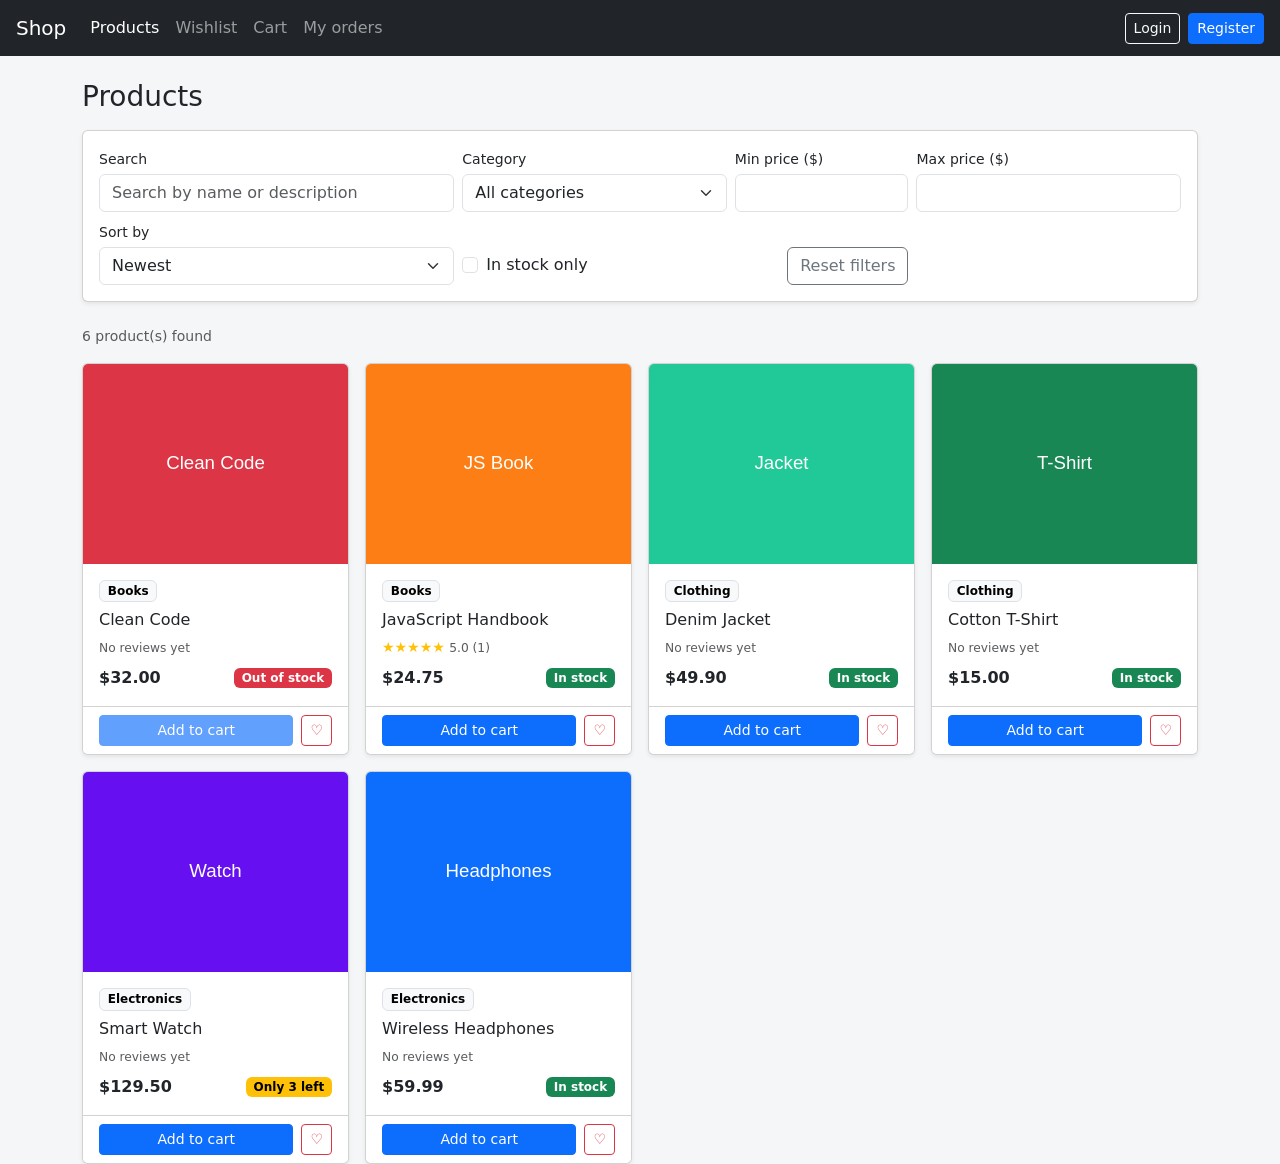
<file: index.html>
<!DOCTYPE html>
<html lang="en">
<head>
  <meta charset="UTF-8">
  <meta name="viewport" content="width=device-width, initial-scale=1">
  <title>Shop</title>
  <link href="https://cdn.jsdelivr.net/npm/bootstrap@5.3.8/dist/css/bootstrap.min.css" rel="stylesheet" integrity="sha384-sRIl4kxILFvY47J16cr9ZwB07vP4J8+LH7qKQnuqkuIAvNWLzeN8tE5YBujZqJLB" crossorigin="anonymous">
  <link href="css/style.css" rel="stylesheet">
</head>
<body>
  <nav id="navbar" class="navbar navbar-expand flex-wrap navbar-dark bg-dark px-3"></nav>

  <div class="container mt-4">
    <h3 class="mb-3">Products</h3>

    <!-- filters -->
    <div class="card shadow-sm mb-4">
      <div class="card-body">
        <div class="row g-2">
          <div class="col-12 col-md-6 col-lg-4">
            <label for="search" class="form-label small mb-1">Search</label>
            <input type="text" id="search" class="form-control" placeholder="Search by name or description">
          </div>
          <div class="col-12 col-md-6 col-lg-3">
            <label for="categoryFilter" class="form-label small mb-1">Category</label>
            <select id="categoryFilter" class="form-select"></select>
          </div>
          <div class="col-6 col-md-3 col-lg-2">
            <label for="minPrice" class="form-label small mb-1">Min price ($)</label>
            <input type="number" id="minPrice" class="form-control">
          </div>
          <div class="col-6 col-md-3 col-lg-3">
            <label for="maxPrice" class="form-label small mb-1">Max price ($)</label>
            <input type="number" id="maxPrice" class="form-control">
          </div>
          <div class="col-12 col-md-6 col-lg-4">
            <label for="sort" class="form-label small mb-1">Sort by</label>
            <select id="sort" class="form-select">
              <option value="newest">Newest</option>
              <option value="price-asc">Price: low to high</option>
              <option value="price-desc">Price: high to low</option>
              <option value="name">Name (A-Z)</option>
              <option value="rating">Top rated</option>
            </select>
          </div>
          <div class="col-12 col-md-6 col-lg-5 d-flex align-items-end justify-content-between gap-3">
            <div class="form-check mb-2">
              <input class="form-check-input" type="checkbox" id="inStock">
              <label class="form-check-label" for="inStock">In stock only</label>
            </div>
            <button class="btn btn-outline-secondary" id="resetBtn">Reset filters</button>
          </div>
        </div>
      </div>
    </div>

    <p class="text-muted small" id="resultCount"></p>
    <div class="row row-cols-1 row-cols-sm-2 row-cols-lg-3 row-cols-xl-4 g-3" id="grid"></div>
  </div>

  <script src="https://cdn.jsdelivr.net/npm/bootstrap@5.3.8/dist/js/bootstrap.bundle.min.js" integrity="sha384-FKyoEForCGlyvwx9Hj09JcYn3nv7wiPVlz7YYwJrWVcXK/BmnVDxM+D2scQbITxI" crossorigin="anonymous"></script>
  <script src="js/data.js"></script>
  <script src="js/shop.js"></script>
  <script src="js/index.js"></script>
</body>
</html>
</file>
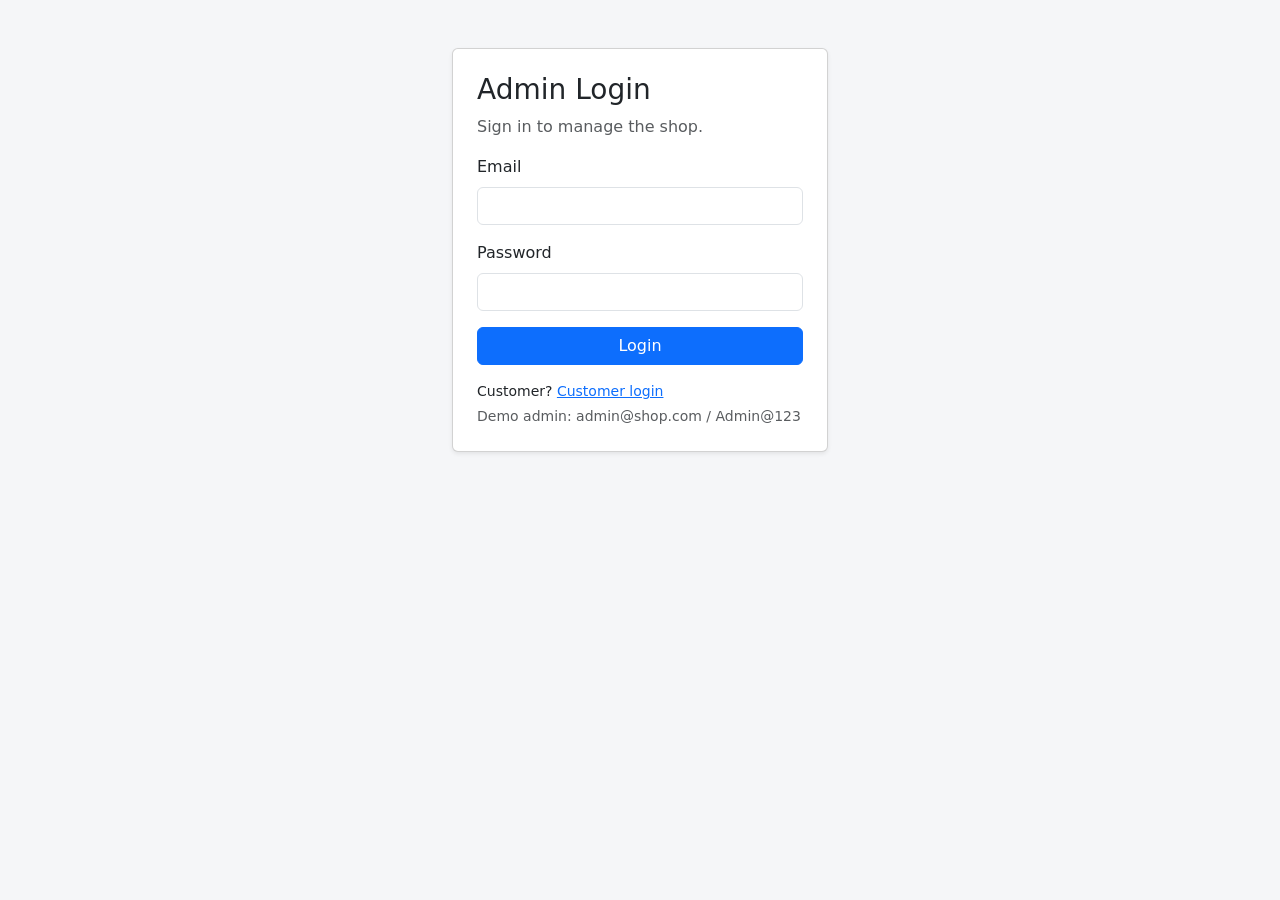
<file: admin-admins.html>
<!DOCTYPE html>
<html lang="en">
<head>
  <meta charset="UTF-8">
  <meta name="viewport" content="width=device-width, initial-scale=1">
  <title>Admins - Admin</title>
  <link href="https://cdn.jsdelivr.net/npm/bootstrap@5.3.8/dist/css/bootstrap.min.css" rel="stylesheet" integrity="sha384-sRIl4kxILFvY47J16cr9ZwB07vP4J8+LH7qKQnuqkuIAvNWLzeN8tE5YBujZqJLB" crossorigin="anonymous">
  <link href="css/style.css" rel="stylesheet">
</head>
<body>
  <nav id="navbar" class="navbar navbar-expand flex-wrap navbar-dark bg-dark px-3"></nav>

  <div class="container mt-4">
    <div class="d-flex justify-content-between align-items-center mb-3">
      <h3>Admins</h3>
      <button class="btn btn-primary" id="addBtn">+ Add admin</button>
    </div>

    <div class="card shadow-sm">
      <div class="table-responsive">
        <table class="table table-hover mb-0">
          <thead class="table-light">
            <tr><th>ID</th><th>Name</th><th>Email</th></tr>
          </thead>
          <tbody id="table"></tbody>
        </table>
      </div>
    </div>
  </div>

  <!-- Add admin form -->
  <div class="modal fade" id="adminModal" tabindex="-1">
    <div class="modal-dialog">
      <div class="modal-content">
        <div class="modal-header">
          <h5 class="modal-title">Add admin</h5>
          <button type="button" class="btn-close" data-bs-dismiss="modal"></button>
        </div>
        <div class="modal-body">
          <div class="mb-3">
            <label for="name" class="form-label">Full name</label>
            <input type="text" id="name" class="form-control">
          </div>
          <div class="mb-3">
            <label for="email" class="form-label">Email</label>
            <input type="text" id="email" class="form-control">
          </div>
          <div class="mb-3">
            <label for="password" class="form-label">Password</label>
            <input type="password" id="password" class="form-control">
            <div class="form-text">At least 8 characters, with a letter and a number.</div>
          </div>
          <div class="mb-3">
            <label for="confirm" class="form-label">Confirm password</label>
            <input type="password" id="confirm" class="form-control">
          </div>
        </div>
        <div class="modal-footer">
          <button class="btn btn-outline-secondary" data-bs-dismiss="modal">Cancel</button>
          <button class="btn btn-primary" id="saveBtn">Add admin</button>
        </div>
      </div>
    </div>
  </div>

  <script src="https://cdn.jsdelivr.net/npm/bootstrap@5.3.8/dist/js/bootstrap.bundle.min.js" integrity="sha384-FKyoEForCGlyvwx9Hj09JcYn3nv7wiPVlz7YYwJrWVcXK/BmnVDxM+D2scQbITxI" crossorigin="anonymous"></script>
  <script src="js/data.js"></script>
  <script src="js/admin-admins.js"></script>
</body>
</html>
</file>
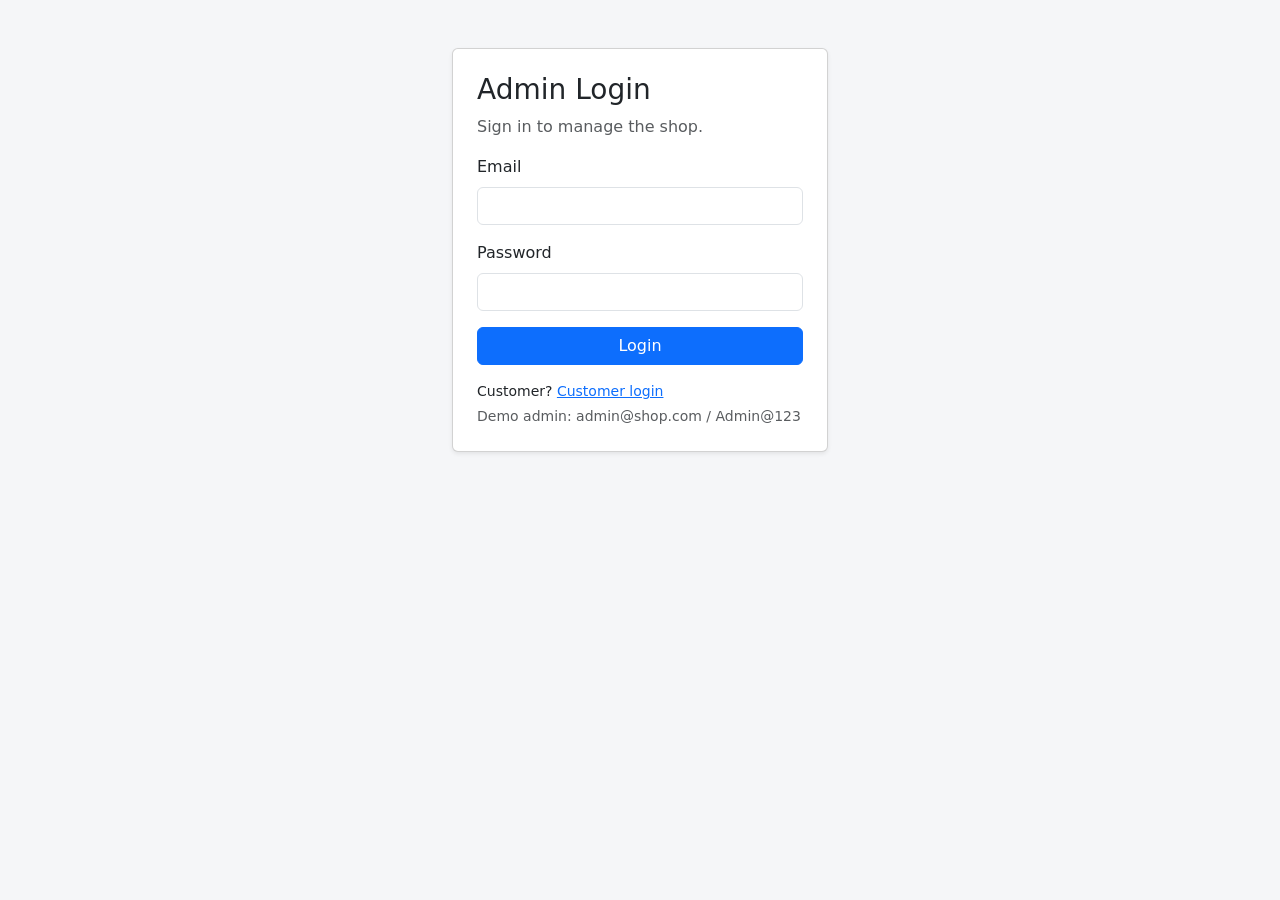
<file: admin-categories.html>
<!DOCTYPE html>
<html lang="en">
<head>
  <meta charset="UTF-8">
  <meta name="viewport" content="width=device-width, initial-scale=1">
  <title>Categories - Admin</title>
  <link href="https://cdn.jsdelivr.net/npm/bootstrap@5.3.8/dist/css/bootstrap.min.css" rel="stylesheet" integrity="sha384-sRIl4kxILFvY47J16cr9ZwB07vP4J8+LH7qKQnuqkuIAvNWLzeN8tE5YBujZqJLB" crossorigin="anonymous">
  <link href="css/style.css" rel="stylesheet">
</head>
<body>
  <nav id="navbar" class="navbar navbar-expand flex-wrap navbar-dark bg-dark px-3"></nav>

  <div class="container mt-4">
    <div class="d-flex justify-content-between align-items-center mb-3">
      <h3>Categories</h3>
      <button class="btn btn-primary" id="addBtn">+ Add category</button>
    </div>

    <div class="card shadow-sm">
      <div class="table-responsive">
        <table class="table table-hover mb-0">
          <thead class="table-light">
            <tr><th>ID</th><th>Name</th><th>Description</th><th class="text-center">Products</th><th class="text-end">Actions</th></tr>
          </thead>
          <tbody id="table"></tbody>
        </table>
      </div>
    </div>
  </div>

  <!-- Add / Edit form -->
  <div class="modal fade" id="categoryModal" tabindex="-1">
    <div class="modal-dialog">
      <div class="modal-content">
        <div class="modal-header">
          <h5 class="modal-title" id="modalTitle">Add category</h5>
          <button type="button" class="btn-close" data-bs-dismiss="modal"></button>
        </div>
        <div class="modal-body">
          <div class="mb-3">
            <label for="name" class="form-label">Name</label>
            <input type="text" id="name" class="form-control">
          </div>
          <div class="mb-3">
            <label for="description" class="form-label">Description (optional)</label>
            <textarea id="description" class="form-control" rows="3"></textarea>
          </div>
        </div>
        <div class="modal-footer">
          <button class="btn btn-outline-secondary" data-bs-dismiss="modal">Cancel</button>
          <button class="btn btn-primary" id="saveBtn">Save</button>
        </div>
      </div>
    </div>
  </div>

  <script src="https://cdn.jsdelivr.net/npm/bootstrap@5.3.8/dist/js/bootstrap.bundle.min.js" integrity="sha384-FKyoEForCGlyvwx9Hj09JcYn3nv7wiPVlz7YYwJrWVcXK/BmnVDxM+D2scQbITxI" crossorigin="anonymous"></script>
  <script src="js/data.js"></script>
  <script src="js/admin-categories.js"></script>
</body>
</html>
</file>
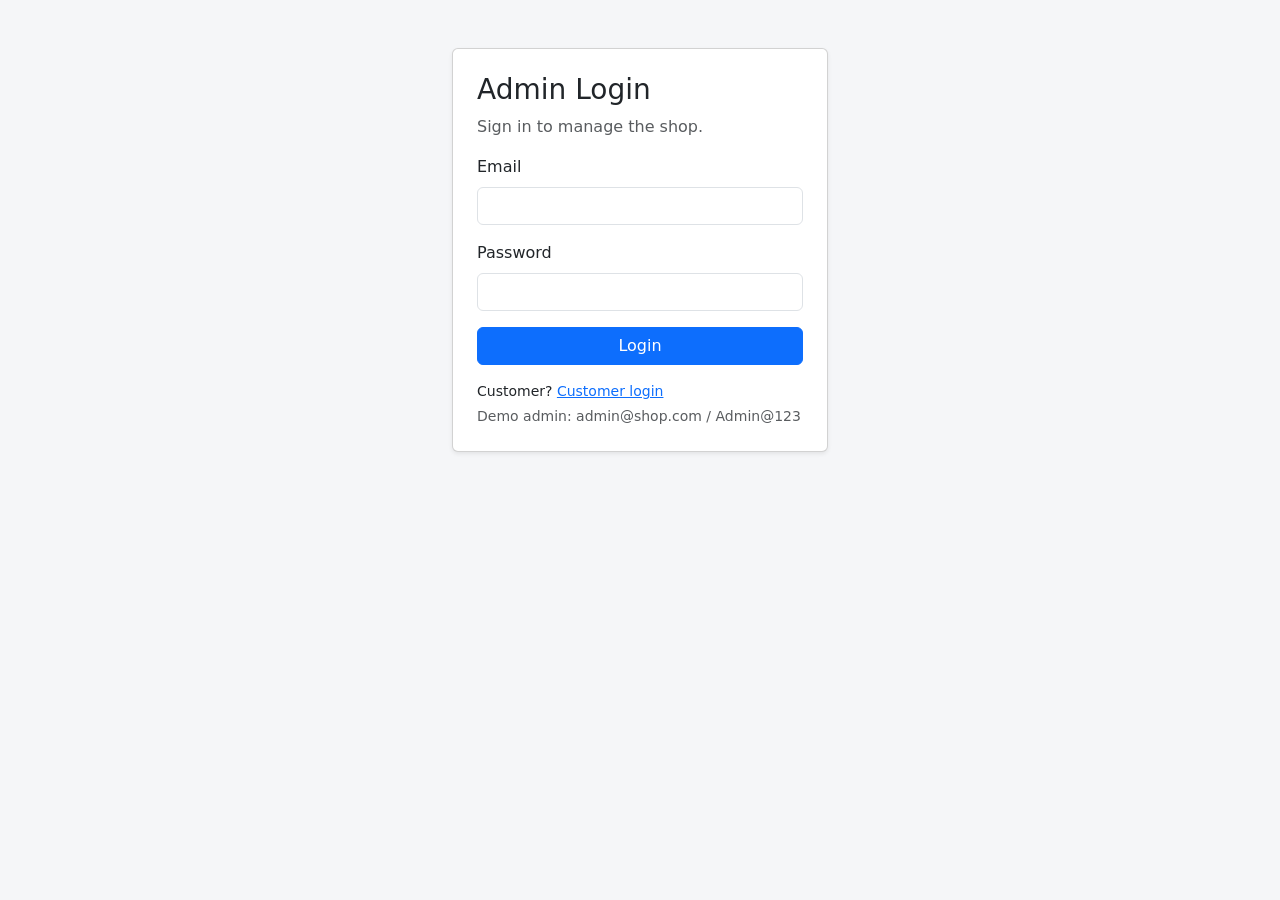
<file: admin-dashboard.html>
<!DOCTYPE html>
<html lang="en">
<head>
  <meta charset="UTF-8">
  <meta name="viewport" content="width=device-width, initial-scale=1">
  <title>Dashboard - Admin</title>
  <link href="https://cdn.jsdelivr.net/npm/bootstrap@5.3.8/dist/css/bootstrap.min.css" rel="stylesheet" integrity="sha384-sRIl4kxILFvY47J16cr9ZwB07vP4J8+LH7qKQnuqkuIAvNWLzeN8tE5YBujZqJLB" crossorigin="anonymous">
  <link href="css/style.css" rel="stylesheet">
</head>
<body>
  <nav id="navbar" class="navbar navbar-expand flex-wrap navbar-dark bg-dark px-3"></nav>

  <div class="container mt-4">
    <h3 class="mb-4">Dashboard</h3>
    <div class="row g-3" id="cards"></div>
  </div>

  <script src="https://cdn.jsdelivr.net/npm/bootstrap@5.3.8/dist/js/bootstrap.bundle.min.js" integrity="sha384-FKyoEForCGlyvwx9Hj09JcYn3nv7wiPVlz7YYwJrWVcXK/BmnVDxM+D2scQbITxI" crossorigin="anonymous"></script>
  <script src="js/data.js"></script>
  <script src="js/admin-dashboard.js"></script>
</body>
</html>
</file>
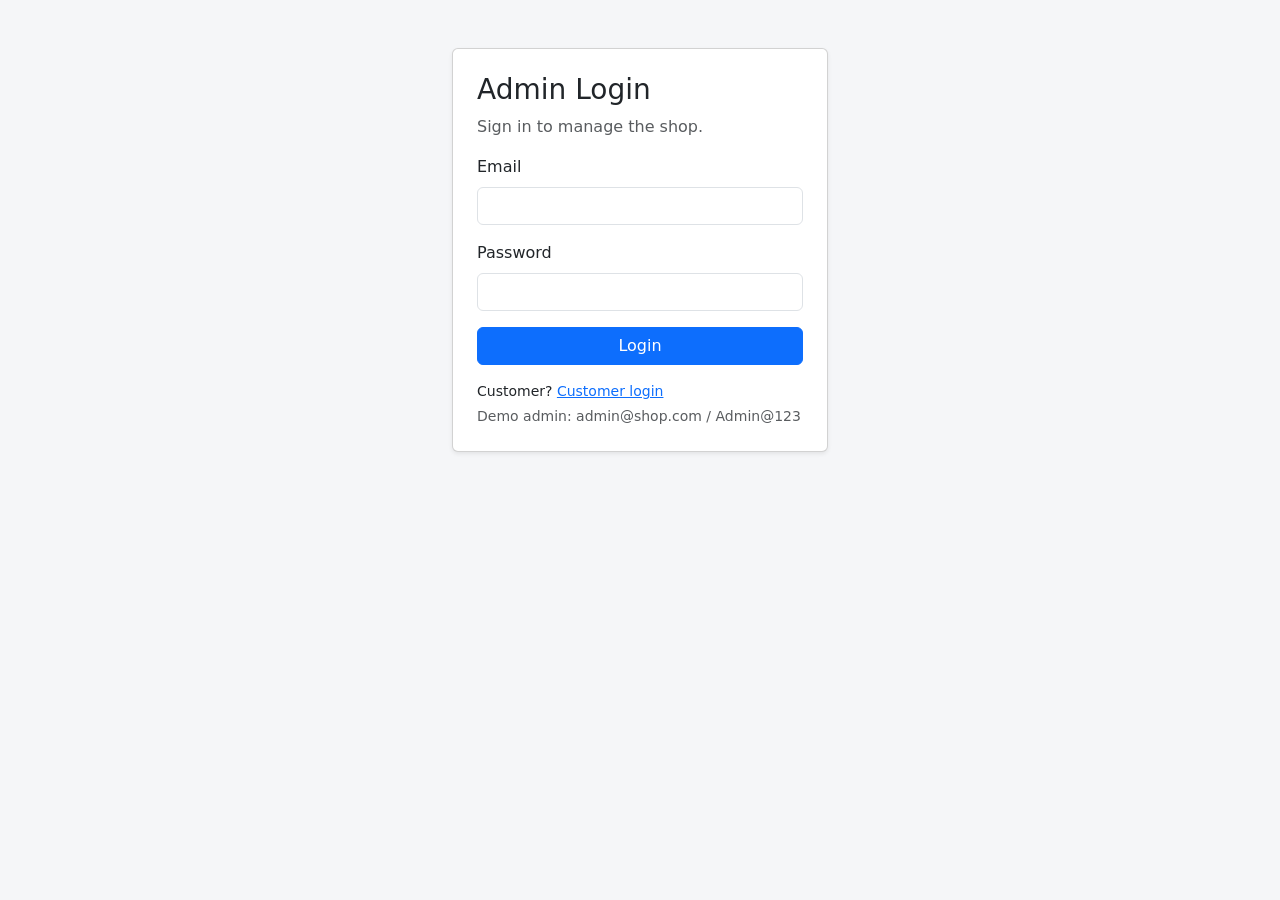
<file: admin-login.html>
<!DOCTYPE html>
<html lang="en">
<head>
  <meta charset="UTF-8">
  <meta name="viewport" content="width=device-width, initial-scale=1">
  <title>Admin Login</title>
  <link href="https://cdn.jsdelivr.net/npm/bootstrap@5.3.8/dist/css/bootstrap.min.css" rel="stylesheet" integrity="sha384-sRIl4kxILFvY47J16cr9ZwB07vP4J8+LH7qKQnuqkuIAvNWLzeN8tE5YBujZqJLB" crossorigin="anonymous">
  <link href="css/style.css" rel="stylesheet">
</head>
<body>
  <div class="container mt-5" style="max-width: 400px;">
    <div class="card p-4 shadow-sm">
      <h3>Admin Login</h3>
      <p class="text-muted">Sign in to manage the shop.</p>

      <div id="alert" class="alert alert-danger d-none"></div>

      <form id="loginForm" novalidate>
        <div class="mb-3">
          <label for="email" class="form-label">Email</label>
          <input type="text" id="email" class="form-control">
        </div>
        <div class="mb-3">
          <label for="password" class="form-label">Password</label>
          <input type="password" id="password" class="form-control">
        </div>
        <button type="submit" class="btn btn-primary w-100">Login</button>
      </form>

      <p class="small mt-3 mb-1">Customer? <a href="login.html">Customer login</a></p>
      <p class="small text-muted mb-0">Demo admin: admin@shop.com / Admin@123</p>
    </div>
  </div>

  <script src="https://cdn.jsdelivr.net/npm/bootstrap@5.3.8/dist/js/bootstrap.bundle.min.js" integrity="sha384-FKyoEForCGlyvwx9Hj09JcYn3nv7wiPVlz7YYwJrWVcXK/BmnVDxM+D2scQbITxI" crossorigin="anonymous"></script>
  <script src="js/data.js"></script>
  <script src="js/admin-login.js"></script>
</body>
</html>
</file>
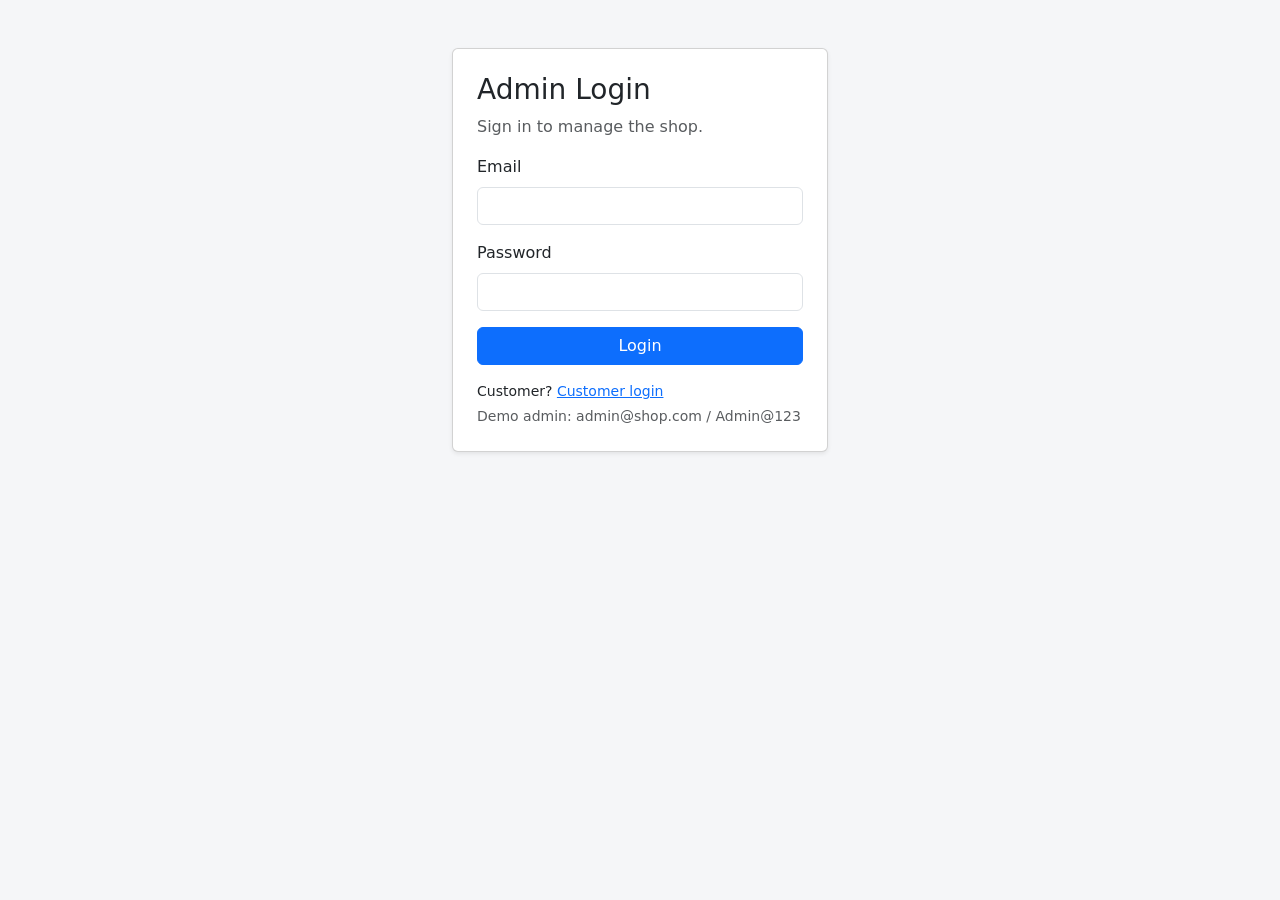
<file: admin-orders.html>
<!DOCTYPE html>
<html lang="en">
<head>
  <meta charset="UTF-8">
  <meta name="viewport" content="width=device-width, initial-scale=1">
  <title>Orders - Admin</title>
  <link href="https://cdn.jsdelivr.net/npm/bootstrap@5.3.8/dist/css/bootstrap.min.css" rel="stylesheet" integrity="sha384-sRIl4kxILFvY47J16cr9ZwB07vP4J8+LH7qKQnuqkuIAvNWLzeN8tE5YBujZqJLB" crossorigin="anonymous">
  <link href="css/style.css" rel="stylesheet">
</head>
<body>
  <nav id="navbar" class="navbar navbar-expand flex-wrap navbar-dark bg-dark px-3"></nav>

  <div class="container mt-4">
    <h3 class="mb-3">Orders</h3>

    <!-- search and filter -->
    <div class="row g-2 mb-3">
      <div class="col-md-6">
        <input type="text" id="search" class="form-control" placeholder="Search by order ID or customer">
      </div>
      <div class="col-md-6">
        <select id="statusFilter" class="form-select">
          <option value="">All statuses</option>
          <option value="pending">Pending</option>
          <option value="confirmed">Confirmed</option>
          <option value="rejected">Rejected</option>
          <option value="returns">Return requested</option>
        </select>
      </div>
    </div>

    <div class="card shadow-sm">
      <div class="table-responsive">
        <table class="table table-hover mb-0">
          <thead class="table-light">
            <tr><th>Order</th><th>Customer</th><th>Date</th><th class="text-center">Items</th><th class="text-end">Total</th><th>Status</th><th class="text-end">Actions</th></tr>
          </thead>
          <tbody id="table"></tbody>
        </table>
      </div>
    </div>
  </div>

  <!-- Order details -->
  <div class="modal fade" id="orderModal" tabindex="-1">
    <div class="modal-dialog modal-lg">
      <div class="modal-content">
        <div class="modal-header">
          <h5 class="modal-title" id="modalTitle"></h5>
          <button type="button" class="btn-close" data-bs-dismiss="modal"></button>
        </div>
        <div class="modal-body" id="modalBody"></div>
        <div class="modal-footer" id="modalFooter"></div>
      </div>
    </div>
  </div>

  <script src="https://cdn.jsdelivr.net/npm/bootstrap@5.3.8/dist/js/bootstrap.bundle.min.js" integrity="sha384-FKyoEForCGlyvwx9Hj09JcYn3nv7wiPVlz7YYwJrWVcXK/BmnVDxM+D2scQbITxI" crossorigin="anonymous"></script>
  <script src="js/data.js"></script>
  <script src="js/admin-orders.js"></script>
</body>
</html>
</file>
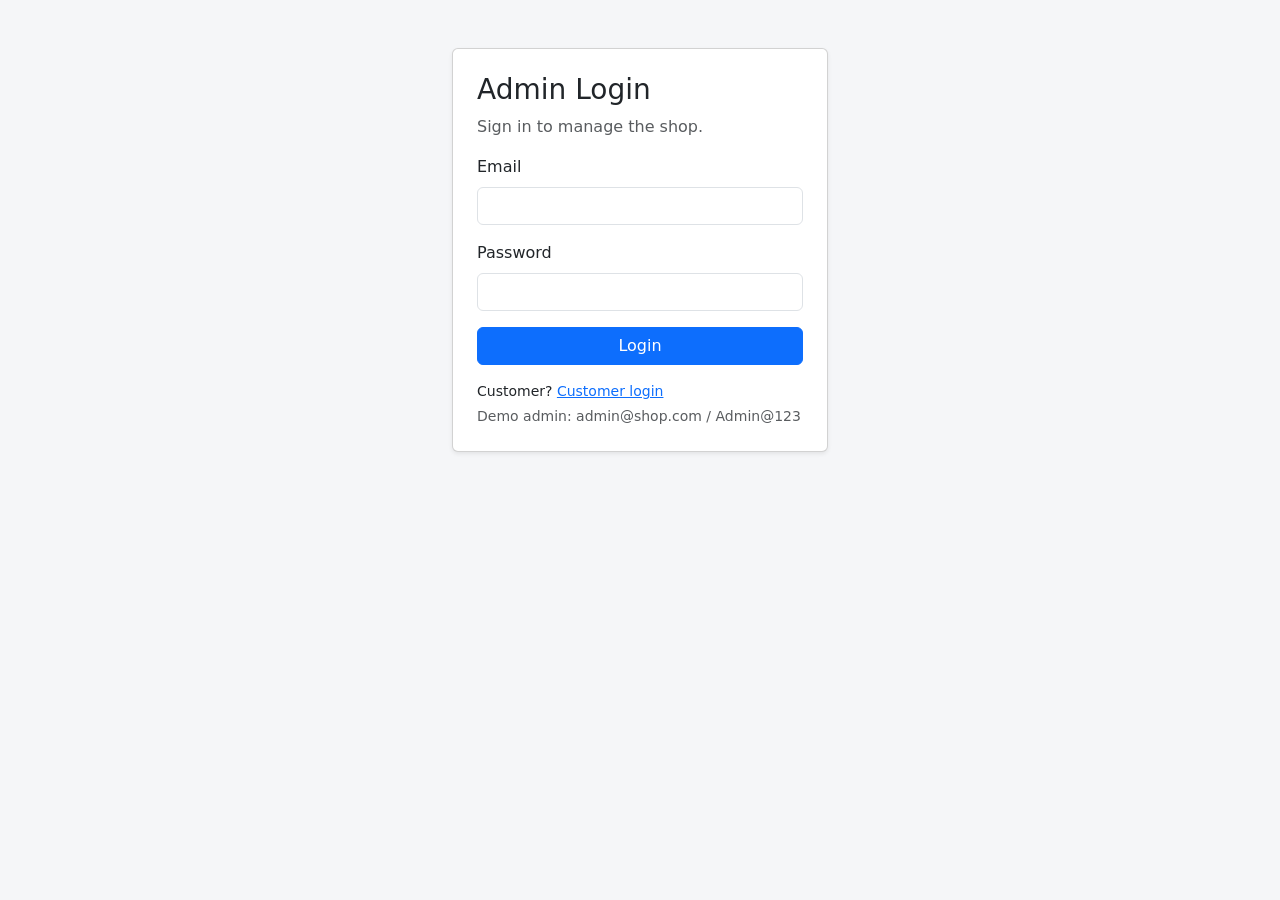
<file: admin-products.html>
<!DOCTYPE html>
<html lang="en">
<head>
  <meta charset="UTF-8">
  <meta name="viewport" content="width=device-width, initial-scale=1">
  <title>Products - Admin</title>
  <link href="https://cdn.jsdelivr.net/npm/bootstrap@5.3.8/dist/css/bootstrap.min.css" rel="stylesheet" integrity="sha384-sRIl4kxILFvY47J16cr9ZwB07vP4J8+LH7qKQnuqkuIAvNWLzeN8tE5YBujZqJLB" crossorigin="anonymous">
  <link href="css/style.css" rel="stylesheet">
</head>
<body>
  <nav id="navbar" class="navbar navbar-expand flex-wrap navbar-dark bg-dark px-3"></nav>

  <div class="container mt-4">
    <div class="d-flex justify-content-between align-items-center mb-3">
      <h3>Products</h3>
      <button class="btn btn-primary" id="addBtn">+ Add product</button>
    </div>

    <!-- search and filter -->
    <div class="row g-2 mb-3">
      <div class="col-md-6">
        <input type="text" id="search" class="form-control" placeholder="Search by name or ID">
      </div>
      <div class="col-md-6">
        <select id="categoryFilter" class="form-select"></select>
      </div>
    </div>

    <div class="card shadow-sm">
      <div class="table-responsive">
        <table class="table table-hover mb-0">
          <thead class="table-light">
            <tr><th>Image</th><th>ID</th><th>Name</th><th>Category</th><th class="text-end">Price</th><th class="text-center">Stock</th><th class="text-end">Actions</th></tr>
          </thead>
          <tbody id="table"></tbody>
        </table>
      </div>
    </div>
  </div>

  <!-- Add / Edit form -->
  <div class="modal fade" id="productModal" tabindex="-1">
    <div class="modal-dialog modal-lg">
      <div class="modal-content">
        <div class="modal-header">
          <h5 class="modal-title" id="modalTitle">Add product</h5>
          <button type="button" class="btn-close" data-bs-dismiss="modal"></button>
        </div>
        <div class="modal-body">
          <div class="row g-3">
            <div class="col-md-8">
              <label for="name" class="form-label">Name</label>
              <input type="text" id="name" class="form-control">
            </div>
            <div class="col-md-4">
              <label for="category" class="form-label">Category</label>
              <select id="category" class="form-select"></select>
            </div>
            <div class="col-6">
              <label for="price" class="form-label">Price ($)</label>
              <input type="number" id="price" class="form-control">
            </div>
            <div class="col-6">
              <label for="stock" class="form-label">Stock quantity</label>
              <input type="number" id="stock" class="form-control">
            </div>
            <div class="col-12">
              <label for="description" class="form-label">Description</label>
              <textarea id="description" class="form-control" rows="3"></textarea>
            </div>

            <!-- image: upload a file OR paste a link -->
            <div class="col-md-7">
              <label for="imageFile" class="form-label">Image</label>
              <div class="mb-2">
                <input type="file" id="imageFile" class="form-control" accept="image/*">
              </div>
              <div>
                <input type="text" id="imageUrl" class="form-control" placeholder="or paste an image link (https://...)">
              </div>
            </div>
            <div class="col-md-5 text-center">
              <img id="preview" class="img-fluid rounded border d-none" style="max-height: 150px;" alt="preview">
            </div>
          </div>
        </div>
        <div class="modal-footer">
          <button class="btn btn-outline-secondary" data-bs-dismiss="modal">Cancel</button>
          <button class="btn btn-primary" id="saveBtn">Save</button>
        </div>
      </div>
    </div>
  </div>

  <script src="https://cdn.jsdelivr.net/npm/bootstrap@5.3.8/dist/js/bootstrap.bundle.min.js" integrity="sha384-FKyoEForCGlyvwx9Hj09JcYn3nv7wiPVlz7YYwJrWVcXK/BmnVDxM+D2scQbITxI" crossorigin="anonymous"></script>
  <script src="js/data.js"></script>
  <script src="js/admin-products.js"></script>
</body>
</html>
</file>
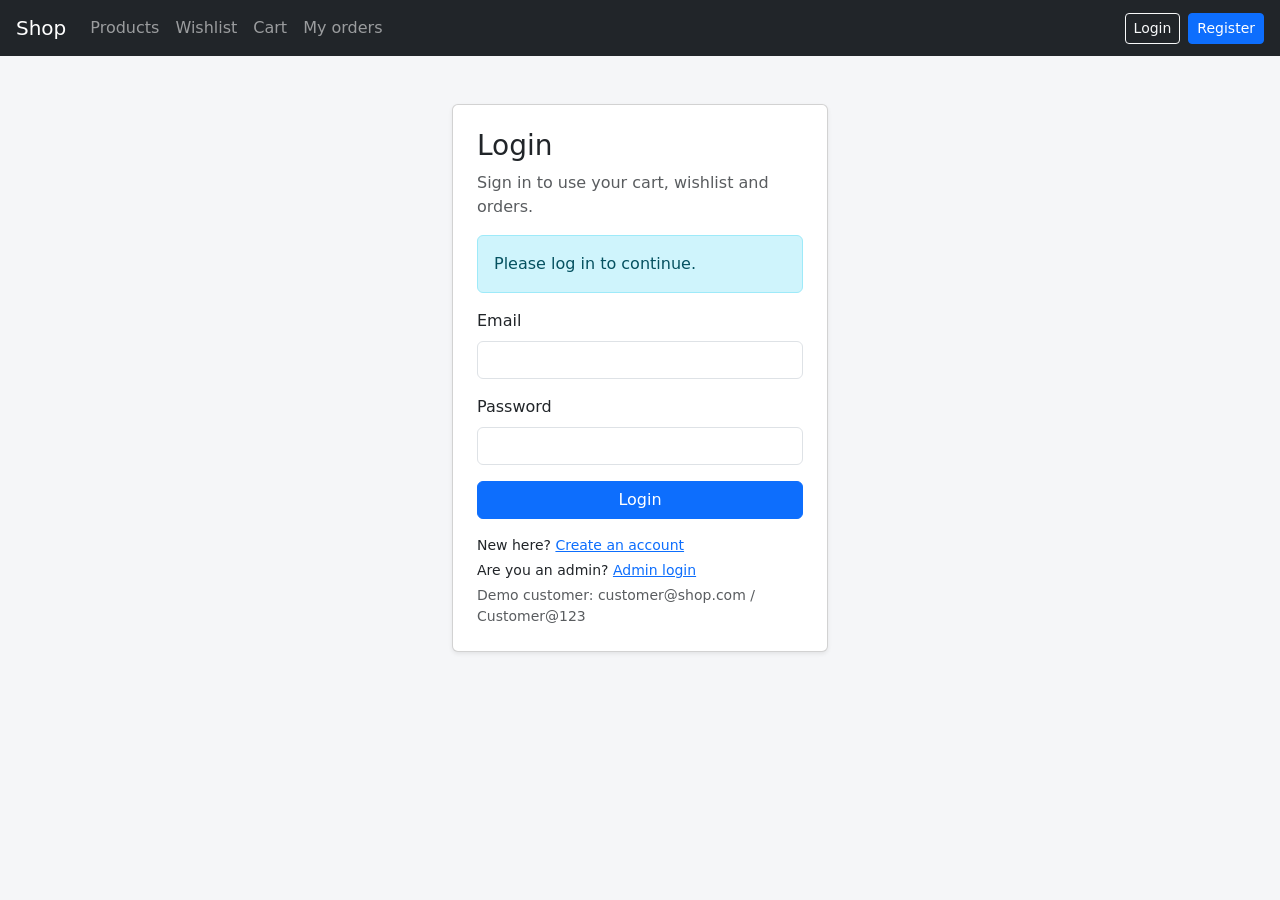
<file: cart.html>
<!DOCTYPE html>
<html lang="en">
<head>
  <meta charset="UTF-8">
  <meta name="viewport" content="width=device-width, initial-scale=1">
  <title>Cart - Shop</title>
  <link href="https://cdn.jsdelivr.net/npm/bootstrap@5.3.8/dist/css/bootstrap.min.css" rel="stylesheet" integrity="sha384-sRIl4kxILFvY47J16cr9ZwB07vP4J8+LH7qKQnuqkuIAvNWLzeN8tE5YBujZqJLB" crossorigin="anonymous">
  <link href="css/style.css" rel="stylesheet">
</head>
<body>
  <nav id="navbar" class="navbar navbar-expand flex-wrap navbar-dark bg-dark px-3"></nav>

  <div class="container mt-4">
    <h3 class="mb-3">Shopping cart</h3>
    <div id="content"></div>
  </div>

  <script src="https://cdn.jsdelivr.net/npm/bootstrap@5.3.8/dist/js/bootstrap.bundle.min.js" integrity="sha384-FKyoEForCGlyvwx9Hj09JcYn3nv7wiPVlz7YYwJrWVcXK/BmnVDxM+D2scQbITxI" crossorigin="anonymous"></script>
  <script src="js/data.js"></script>
  <script src="js/shop.js"></script>
  <script src="js/cart.js"></script>
</body>
</html>
</file>
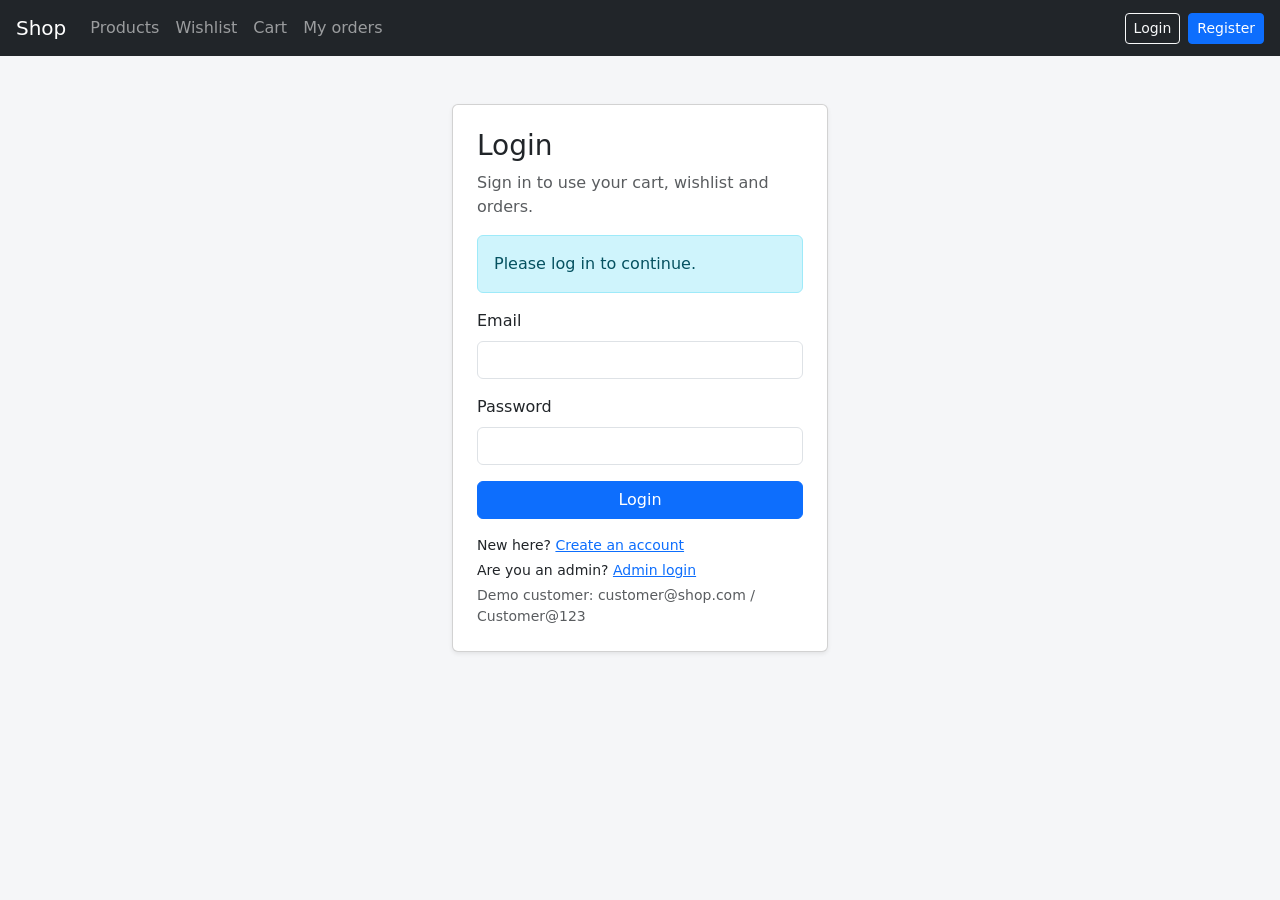
<file: checkout.html>
<!DOCTYPE html>
<html lang="en">
<head>
  <meta charset="UTF-8">
  <meta name="viewport" content="width=device-width, initial-scale=1">
  <title>Checkout - Shop</title>
  <link href="https://cdn.jsdelivr.net/npm/bootstrap@5.3.8/dist/css/bootstrap.min.css" rel="stylesheet" integrity="sha384-sRIl4kxILFvY47J16cr9ZwB07vP4J8+LH7qKQnuqkuIAvNWLzeN8tE5YBujZqJLB" crossorigin="anonymous">
  <link href="css/style.css" rel="stylesheet">
</head>
<body>
  <nav id="navbar" class="navbar navbar-expand flex-wrap navbar-dark bg-dark px-3"></nav>

  <div class="container mt-4">
    <h3 class="mb-3">Checkout</h3>

    <div class="row g-4">
      <div class="col-12 col-lg-7">
        <div class="card shadow-sm mb-3">
          <div class="card-body">
            <h5 class="mb-3">Shipping details</h5>
            <div class="row g-3">
              <div class="col-12 col-md-6">
                <label for="fullName" class="form-label">Full name</label>
                <input type="text" id="fullName" class="form-control">
              </div>
              <div class="col-12 col-md-6">
                <label for="phone" class="form-label">Phone</label>
                <input type="text" id="phone" class="form-control" placeholder="e.g. 01012345678">
              </div>
              <div class="col-12">
                <label for="address" class="form-label">Address</label>
                <input type="text" id="address" class="form-control">
              </div>
              <div class="col-12 col-md-6">
                <label for="city" class="form-label">City</label>
                <input type="text" id="city" class="form-control">
              </div>
            </div>
          </div>
        </div>

        <div class="card shadow-sm">
          <div class="card-body">
            <h5 class="mb-3">Payment</h5>
            <div class="form-check mb-2">
              <input class="form-check-input" type="radio" name="payment" id="payCod" value="cod" checked>
              <label class="form-check-label" for="payCod">Cash on delivery</label>
            </div>
            <div class="form-check mb-3">
              <input class="form-check-input" type="radio" name="payment" id="payPaypal" value="paypal">
              <label class="form-check-label" for="payPaypal">PayPal (sandbox)</label>
            </div>

            <div id="codArea">
              <button class="btn btn-primary" id="placeBtn">Place order</button>
            </div>
            <div id="paypalArea" class="d-none">
              <p class="small text-muted">Pay with a PayPal <strong>sandbox</strong> account. No real money is charged.</p>
              <div id="paypalButtons"></div>
            </div>
          </div>
        </div>
      </div>

      <div class="col-12 col-lg-5">
        <div class="card shadow-sm"><div class="card-body" id="summary"></div></div>
      </div>
    </div>
  </div>

  <script src="https://cdn.jsdelivr.net/npm/bootstrap@5.3.8/dist/js/bootstrap.bundle.min.js" integrity="sha384-FKyoEForCGlyvwx9Hj09JcYn3nv7wiPVlz7YYwJrWVcXK/BmnVDxM+D2scQbITxI" crossorigin="anonymous"></script>
  <script src="js/data.js"></script>
  <script src="js/shop.js"></script>
  <script src="js/checkout.js"></script>
</body>
</html>
</file>
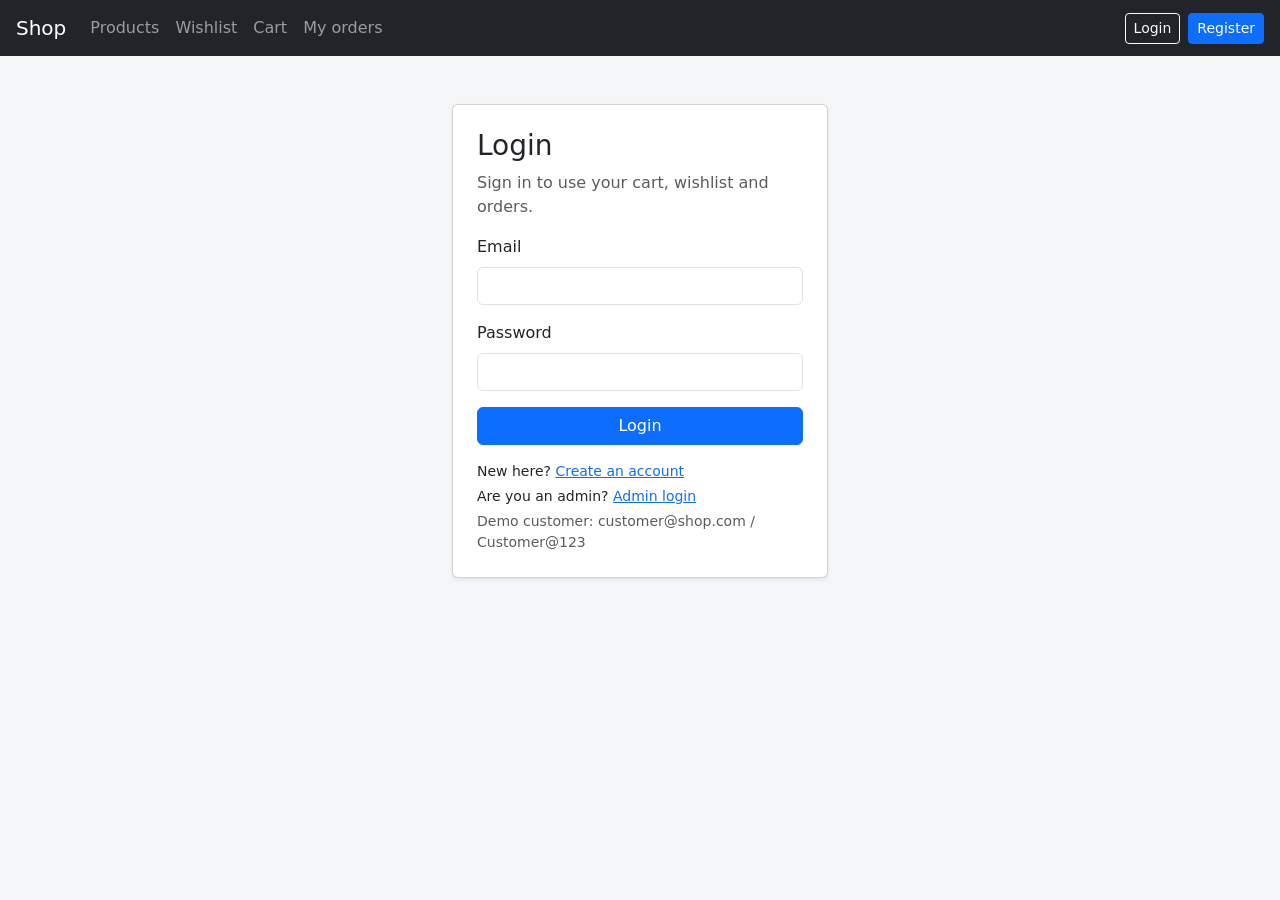
<file: login.html>
<!DOCTYPE html>
<html lang="en">
<head>
  <meta charset="UTF-8">
  <meta name="viewport" content="width=device-width, initial-scale=1">
  <title>Login - Shop</title>
  <link href="https://cdn.jsdelivr.net/npm/bootstrap@5.3.8/dist/css/bootstrap.min.css" rel="stylesheet" integrity="sha384-sRIl4kxILFvY47J16cr9ZwB07vP4J8+LH7qKQnuqkuIAvNWLzeN8tE5YBujZqJLB" crossorigin="anonymous">
  <link href="css/style.css" rel="stylesheet">
</head>
<body>
  <nav id="navbar" class="navbar navbar-expand flex-wrap navbar-dark bg-dark px-3"></nav>

  <div class="container mt-5" style="max-width: 400px;">
    <div class="card p-4 shadow-sm">
      <h3>Login</h3>
      <p class="text-muted">Sign in to use your cart, wishlist and orders.</p>

      <div id="alert" class="alert d-none"></div>

      <form id="loginForm" novalidate>
        <div class="mb-3">
          <label for="email" class="form-label">Email</label>
          <input type="text" id="email" class="form-control">
        </div>
        <div class="mb-3">
          <label for="password" class="form-label">Password</label>
          <input type="password" id="password" class="form-control">
        </div>
        <button type="submit" class="btn btn-primary w-100">Login</button>
      </form>

      <p class="small mt-3 mb-1">New here? <a href="register.html">Create an account</a></p>
      <p class="small mb-1">Are you an admin? <a href="admin-login.html">Admin login</a></p>
      <p class="small text-muted mb-0">Demo customer: customer@shop.com / Customer@123</p>
    </div>
  </div>

  <script src="https://cdn.jsdelivr.net/npm/bootstrap@5.3.8/dist/js/bootstrap.bundle.min.js" integrity="sha384-FKyoEForCGlyvwx9Hj09JcYn3nv7wiPVlz7YYwJrWVcXK/BmnVDxM+D2scQbITxI" crossorigin="anonymous"></script>
  <script src="js/data.js"></script>
  <script src="js/shop.js"></script>
  <script src="js/login.js"></script>
</body>
</html>
</file>
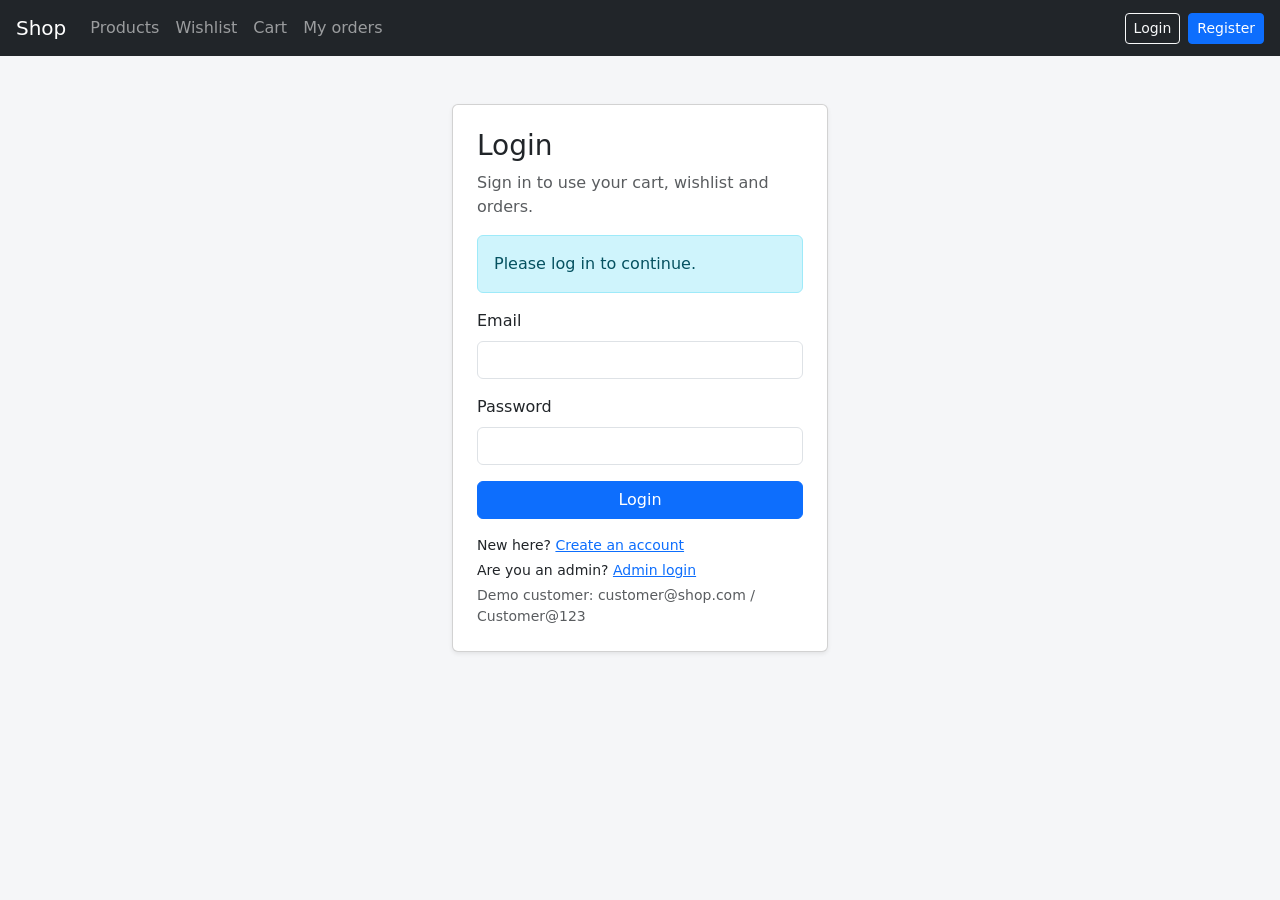
<file: my-orders.html>
<!DOCTYPE html>
<html lang="en">
<head>
  <meta charset="UTF-8">
  <meta name="viewport" content="width=device-width, initial-scale=1">
  <title>My orders - Shop</title>
  <link href="https://cdn.jsdelivr.net/npm/bootstrap@5.3.8/dist/css/bootstrap.min.css" rel="stylesheet" integrity="sha384-sRIl4kxILFvY47J16cr9ZwB07vP4J8+LH7qKQnuqkuIAvNWLzeN8tE5YBujZqJLB" crossorigin="anonymous">
  <link href="css/style.css" rel="stylesheet">
</head>
<body>
  <nav id="navbar" class="navbar navbar-expand flex-wrap navbar-dark bg-dark px-3"></nav>

  <div class="container mt-4">
    <h3 class="mb-3">My orders</h3>

    <div class="card shadow-sm">
      <div class="table-responsive">
        <table class="table table-hover mb-0">
          <thead class="table-light">
            <tr><th>Order</th><th>Date</th><th class="text-center">Items</th><th class="text-end">Total</th><th>Status</th><th>Payment</th><th class="text-end">Actions</th></tr>
          </thead>
          <tbody id="table"></tbody>
        </table>
      </div>
    </div>
  </div>

  <!-- Order details -->
  <div class="modal fade" id="orderModal" tabindex="-1">
    <div class="modal-dialog modal-lg">
      <div class="modal-content">
        <div class="modal-header">
          <h5 class="modal-title" id="modalTitle"></h5>
          <button type="button" class="btn-close" data-bs-dismiss="modal"></button>
        </div>
        <div class="modal-body" id="modalBody"></div>
        <div class="modal-footer" id="modalFooter"></div>
      </div>
    </div>
  </div>

  <!-- Return request -->
  <div class="modal fade" id="returnModal" tabindex="-1">
    <div class="modal-dialog">
      <div class="modal-content">
        <div class="modal-header">
          <h5 class="modal-title" id="returnTitle">Request a return</h5>
          <button type="button" class="btn-close" data-bs-dismiss="modal"></button>
        </div>
        <div class="modal-body">
          <p class="text-muted small">The whole order will be returned. An admin will review your request.</p>
          <div class="mb-3">
            <label for="reason" class="form-label">Reason</label>
            <select id="reason" class="form-select">
              <option value="">Select a reason</option>
              <option>Damaged or defective</option>
              <option>Wrong item received</option>
              <option>Not as described</option>
              <option>Changed my mind</option>
              <option>Other</option>
            </select>
          </div>
          <div class="mb-3">
            <label for="details" class="form-label">Details</label>
            <textarea id="details" class="form-control" rows="3"></textarea>
          </div>
        </div>
        <div class="modal-footer">
          <button class="btn btn-outline-secondary" data-bs-dismiss="modal">Cancel</button>
          <button class="btn btn-primary" id="sendReturnBtn">Send request</button>
        </div>
      </div>
    </div>
  </div>

  <script src="https://cdn.jsdelivr.net/npm/bootstrap@5.3.8/dist/js/bootstrap.bundle.min.js" integrity="sha384-FKyoEForCGlyvwx9Hj09JcYn3nv7wiPVlz7YYwJrWVcXK/BmnVDxM+D2scQbITxI" crossorigin="anonymous"></script>
  <script src="js/data.js"></script>
  <script src="js/shop.js"></script>
  <script src="js/my-orders.js"></script>
</body>
</html>
</file>
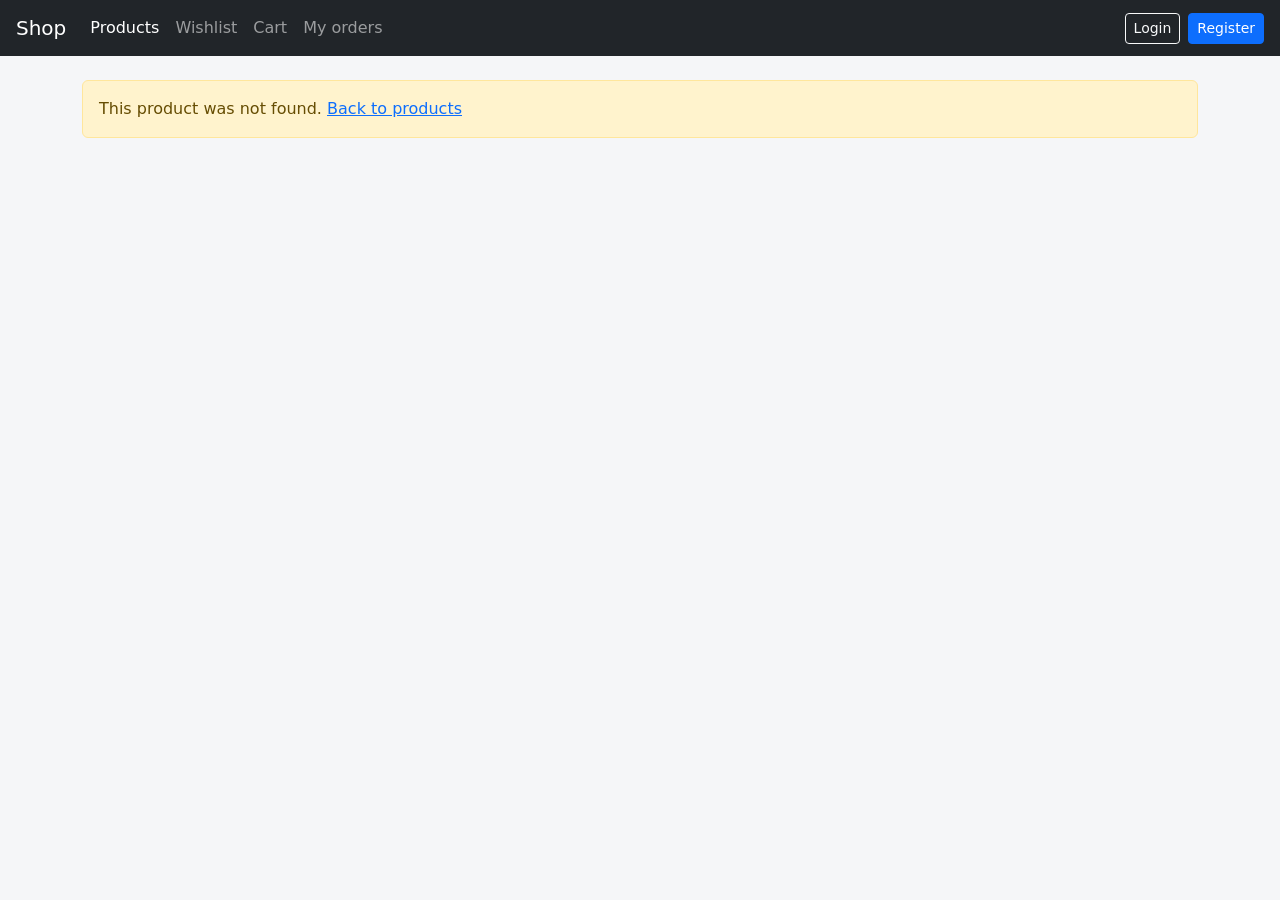
<file: product.html>
<!DOCTYPE html>
<html lang="en">
<head>
  <meta charset="UTF-8">
  <meta name="viewport" content="width=device-width, initial-scale=1">
  <title>Product - Shop</title>
  <link href="https://cdn.jsdelivr.net/npm/bootstrap@5.3.8/dist/css/bootstrap.min.css" rel="stylesheet" integrity="sha384-sRIl4kxILFvY47J16cr9ZwB07vP4J8+LH7qKQnuqkuIAvNWLzeN8tE5YBujZqJLB" crossorigin="anonymous">
  <link href="css/style.css" rel="stylesheet">
</head>
<body>
  <nav id="navbar" class="navbar navbar-expand flex-wrap navbar-dark bg-dark px-3"></nav>

  <div class="container mt-4" id="content"></div>

  <script src="https://cdn.jsdelivr.net/npm/bootstrap@5.3.8/dist/js/bootstrap.bundle.min.js" integrity="sha384-FKyoEForCGlyvwx9Hj09JcYn3nv7wiPVlz7YYwJrWVcXK/BmnVDxM+D2scQbITxI" crossorigin="anonymous"></script>
  <script src="js/data.js"></script>
  <script src="js/shop.js"></script>
  <script src="js/product.js"></script>
</body>
</html>
</file>
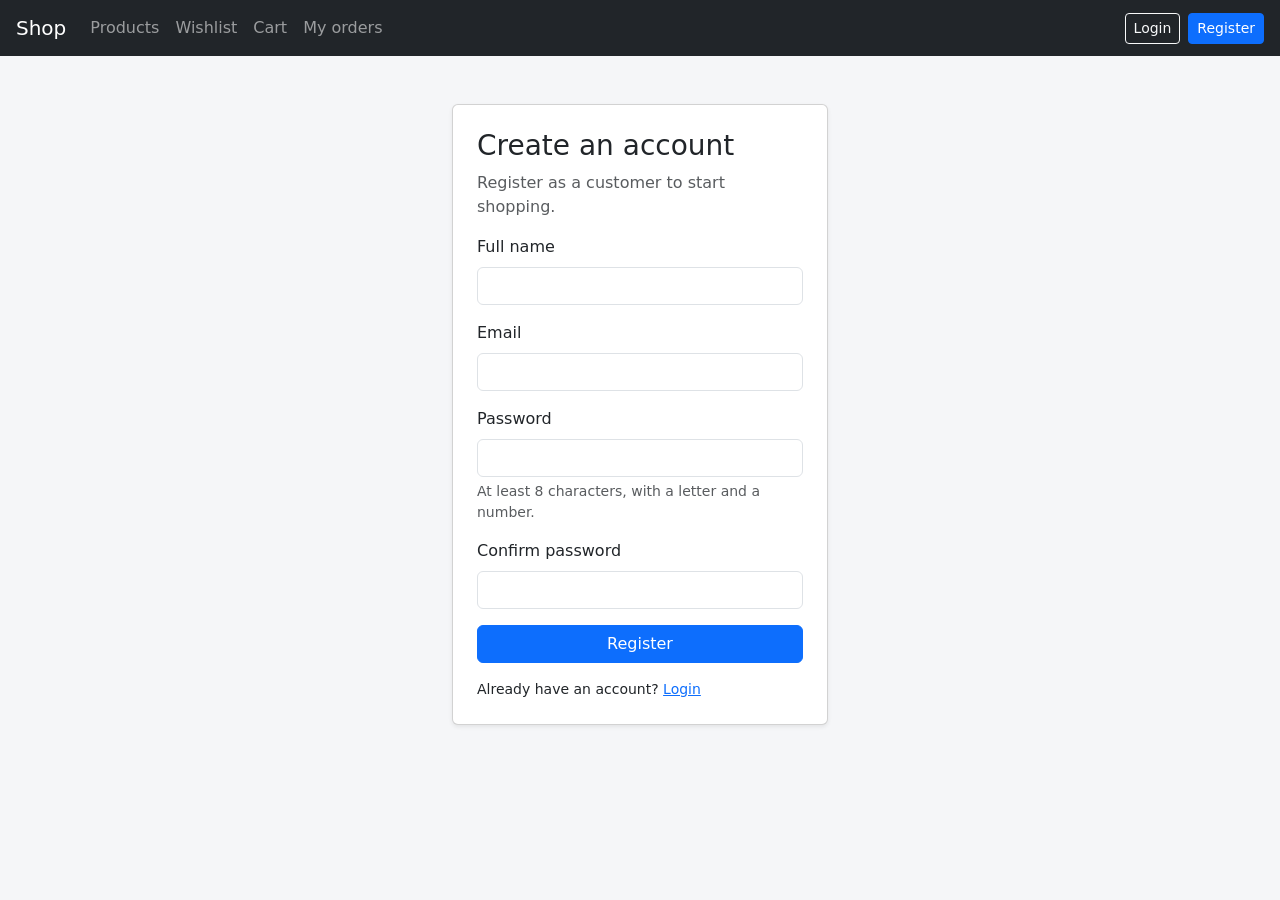
<file: register.html>
<!DOCTYPE html>
<html lang="en">
<head>
  <meta charset="UTF-8">
  <meta name="viewport" content="width=device-width, initial-scale=1">
  <title>Register - Shop</title>
  <link href="https://cdn.jsdelivr.net/npm/bootstrap@5.3.8/dist/css/bootstrap.min.css" rel="stylesheet" integrity="sha384-sRIl4kxILFvY47J16cr9ZwB07vP4J8+LH7qKQnuqkuIAvNWLzeN8tE5YBujZqJLB" crossorigin="anonymous">
  <link href="css/style.css" rel="stylesheet">
</head>
<body>
  <nav id="navbar" class="navbar navbar-expand flex-wrap navbar-dark bg-dark px-3"></nav>

  <div class="container mt-5" style="max-width: 400px;">
    <div class="card p-4 shadow-sm">
      <h3>Create an account</h3>
      <p class="text-muted">Register as a customer to start shopping.</p>

      <form id="registerForm" novalidate>
        <div class="mb-3">
          <label for="name" class="form-label">Full name</label>
          <input type="text" id="name" class="form-control">
        </div>
        <div class="mb-3">
          <label for="email" class="form-label">Email</label>
          <input type="text" id="email" class="form-control">
        </div>
        <div class="mb-3">
          <label for="password" class="form-label">Password</label>
          <input type="password" id="password" class="form-control">
          <div class="form-text">At least 8 characters, with a letter and a number.</div>
        </div>
        <div class="mb-3">
          <label for="confirm" class="form-label">Confirm password</label>
          <input type="password" id="confirm" class="form-control">
        </div>
        <button type="submit" class="btn btn-primary w-100">Register</button>
      </form>

      <p class="small mt-3 mb-0">Already have an account? <a href="login.html">Login</a></p>
    </div>
  </div>

  <script src="https://cdn.jsdelivr.net/npm/bootstrap@5.3.8/dist/js/bootstrap.bundle.min.js" integrity="sha384-FKyoEForCGlyvwx9Hj09JcYn3nv7wiPVlz7YYwJrWVcXK/BmnVDxM+D2scQbITxI" crossorigin="anonymous"></script>
  <script src="js/data.js"></script>
  <script src="js/shop.js"></script>
  <script src="js/register.js"></script>
</body>
</html>
</file>
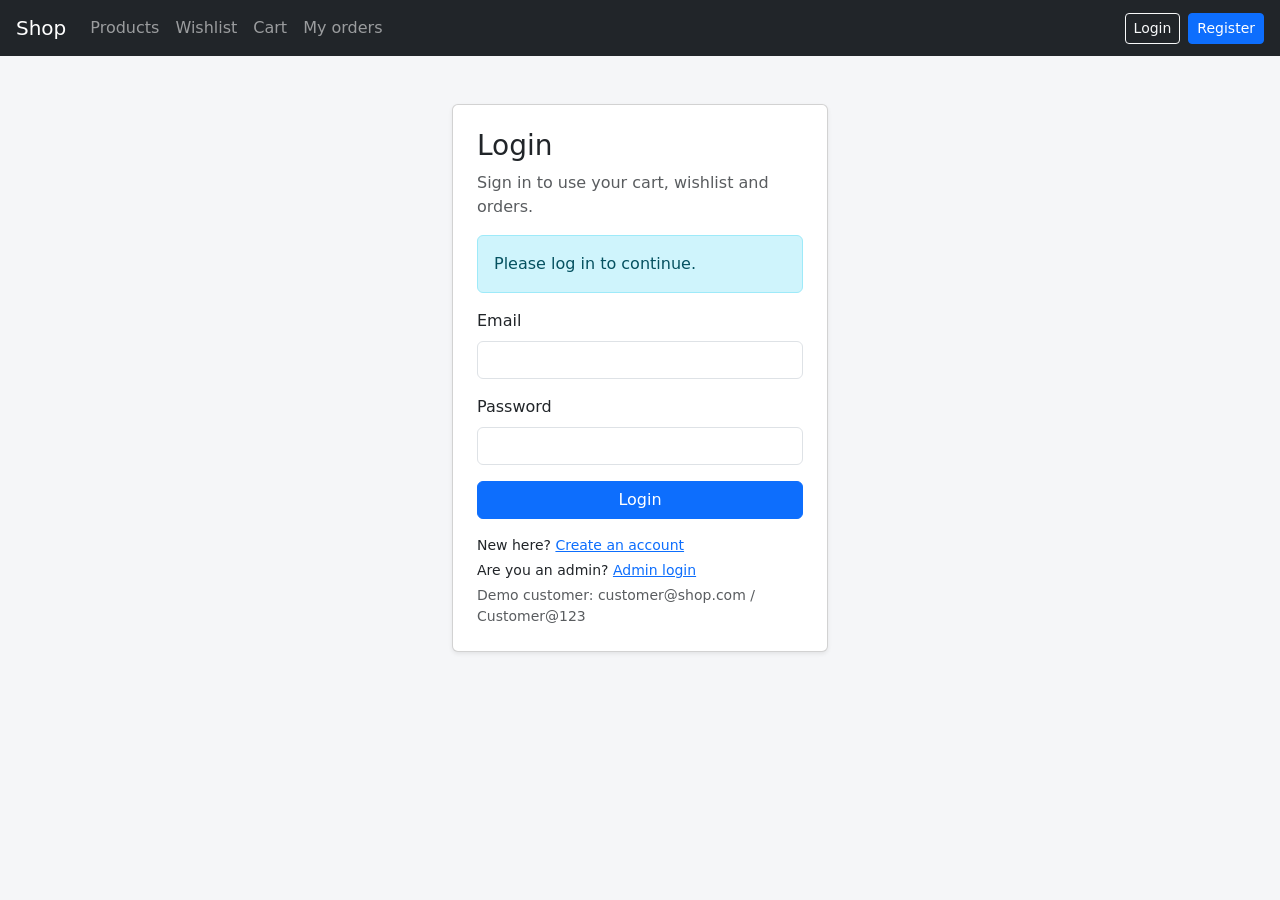
<file: wishlist.html>
<!DOCTYPE html>
<html lang="en">
<head>
  <meta charset="UTF-8">
  <meta name="viewport" content="width=device-width, initial-scale=1">
  <title>Wishlist - Shop</title>
  <link href="https://cdn.jsdelivr.net/npm/bootstrap@5.3.8/dist/css/bootstrap.min.css" rel="stylesheet" integrity="sha384-sRIl4kxILFvY47J16cr9ZwB07vP4J8+LH7qKQnuqkuIAvNWLzeN8tE5YBujZqJLB" crossorigin="anonymous">
  <link href="css/style.css" rel="stylesheet">
</head>
<body>
  <nav id="navbar" class="navbar navbar-expand flex-wrap navbar-dark bg-dark px-3"></nav>

  <div class="container mt-4">
    <h3 class="mb-3">My wishlist</h3>
    <div class="row row-cols-1 row-cols-sm-2 row-cols-lg-3 row-cols-xl-4 g-3" id="grid"></div>
  </div>

  <script src="https://cdn.jsdelivr.net/npm/bootstrap@5.3.8/dist/js/bootstrap.bundle.min.js" integrity="sha384-FKyoEForCGlyvwx9Hj09JcYn3nv7wiPVlz7YYwJrWVcXK/BmnVDxM+D2scQbITxI" crossorigin="anonymous"></script>
  <script src="js/data.js"></script>
  <script src="js/shop.js"></script>
  <script src="js/wishlist.js"></script>
</body>
</html>
</file>
<file: css/style.css>
body {
  background-color: #f5f6f8;
}

.table > :not(caption) > * > * {
  vertical-align: middle;
}

.thumb {
  width: 56px;
  height: 56px;
  object-fit: cover;
  border-radius: 0.375rem;
  border: 1px solid #dee2e6;
}

.card-image {
  height: 200px;
  object-fit: cover;
}

.detail-image {
  width: 100%;
  max-height: 380px;
  object-fit: contain;
  background: #fff;
  border-radius: 0.5rem;
  border: 1px solid #dee2e6;
}

.qty-input {
  width: 90px;
}
</file>
